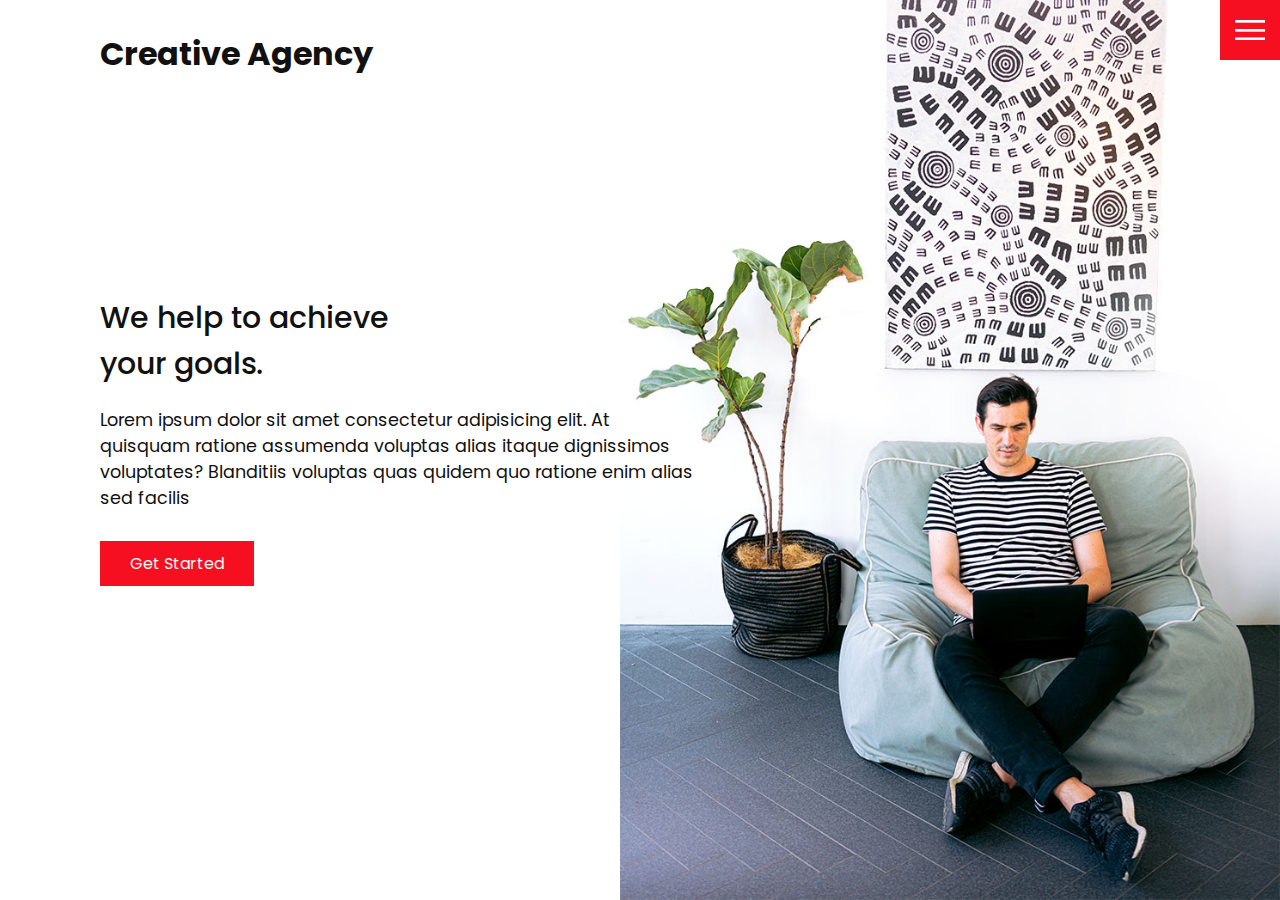
<file: index.html>
<!DOCTYPE html>
<html lang="en">
<head>
    <meta charset="UTF-8">
    <meta name="viewport" content="width=device-width, initial-scale=1.0">
    <link rel="stylesheet" href="style.css">
    <title>creative Agency</title>
</head>
<body>
    <header>
        <div class="logo">Creative Agency</div>
        <div class="toggle"></div>
        <div class="navigation">
            <ul>
                <li><a href="index.html">Home</a></li>
                <li><a href="services.html">Services</a></li>
                <li><a href="work.html">Work</a></li>
                <li><a href="contact.html">Contact</a></li>
            </ul>
            <div class="social-bar">
                <ul>
                    <li>
                        <a href="#">
                            <img src="images/facebook.png" target="_blank" alt="">
                        </a>
                    </li>
                    <li>
                        <a href="#">
                            <img src="images/twitter.png" target="_blank" alt="">
                        </a>
                    </li>
                    <li>
                        <a href="#">
                            <img src="images/instagram.png" target="_blank" alt="">
                        </a>
                    </li>
                </ul>
                <a href="#" class="email-icon">
                    <img src="images/email.png" alt="">
                </a>
            </div>
        </div>
    </header>
    <section class="home">
        <img src="images/home-img.jpg" class="home-image" alt="">
        <div class="home-content">
            <h1>We help to achieve <br>your goals.</h1>
            <p>Lorem ipsum dolor sit amet consectetur adipisicing elit. At quisquam ratione assumenda voluptas alias itaque dignissimos voluptates? Blanditiis voluptas quas quidem quo ratione enim alias sed facilis </p>
            <a href="contact.html" class="btn">Get Started</a>
        </div>
    </section>
    <script src="script.js"></script>
</body>
</html>
</file>
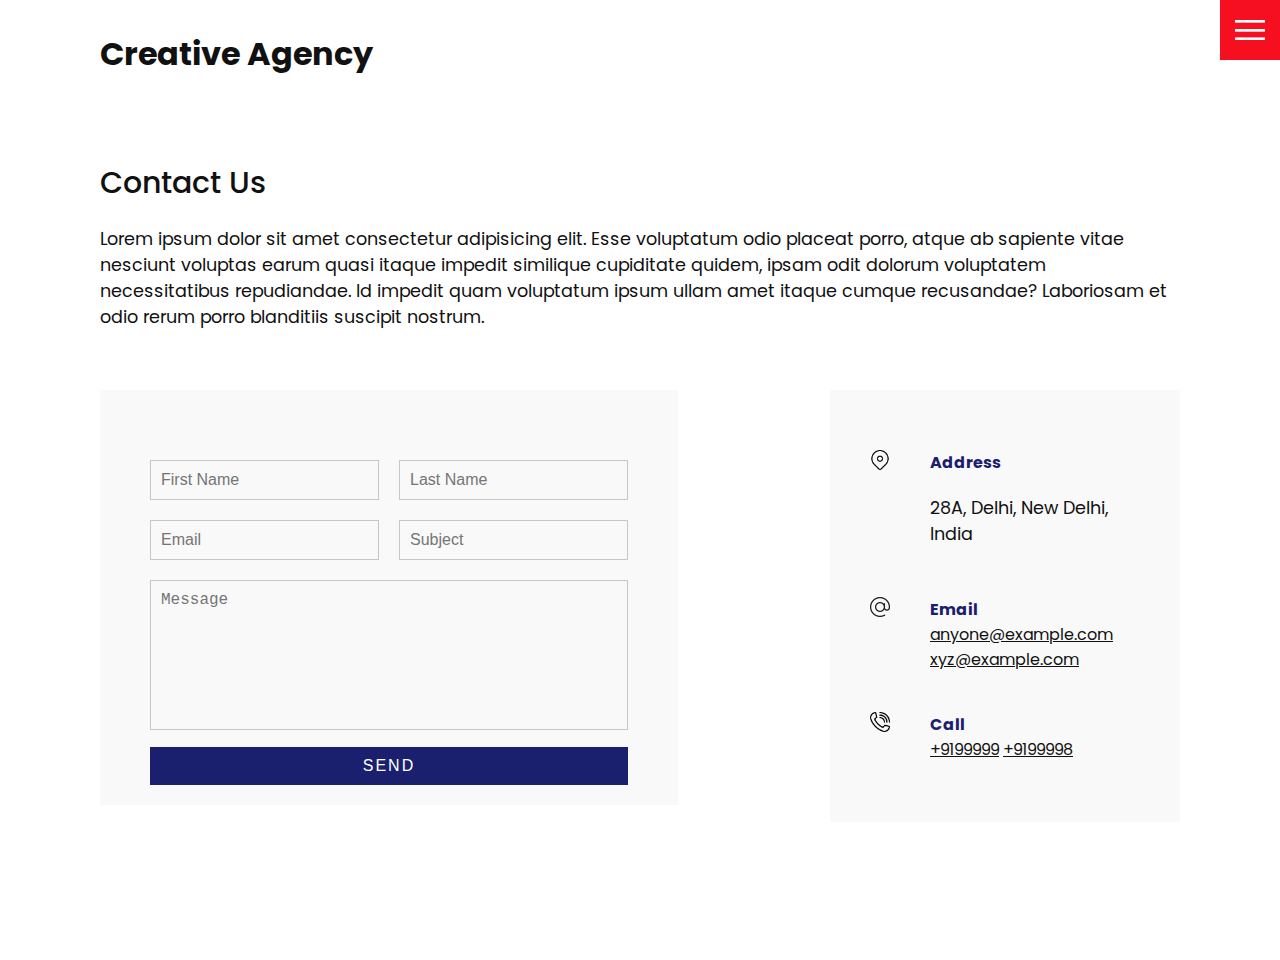
<file: contact.html>
<!DOCTYPE html>
<html lang="en">
<head>
    <meta charset="UTF-8">
    <meta name="viewport" content="width=device-width, initial-scale=1.0">
    <link rel="stylesheet" href="style.css">
    <title>creative Agency</title>
</head>
<body>
    <header>
        <div class="logo">Creative Agency</div>
        <div class="toggle"></div>
        <div class="navigation">
            <ul>
                <li><a href="index.html">Home</a></li>
                <li><a href="services.html">Services</a></li>
                <li><a href="work.html">Work</a></li>
                <li><a href="contact.html">Contact</a></li>
            </ul>
            <div class="social-bar">
                <ul>
                    <li>
                        <a href="#">
                            <img src="images/facebook.png" target="_blank" alt="">
                        </a>
                    </li>
                    <li>
                        <a href="#">
                            <img src="images/twitter.png" target="_blank" alt="">
                        </a>
                    </li>
                    <li>
                        <a href="#">
                            <img src="images/instagram.png" target="_blank" alt="">
                        </a>
                    </li>
                </ul>
                <a href="#" class="email-icon">
                    <img src="images/email.png" alt="">
                </a>
            </div>
        </div>
    </header>
    <section>
        <div class="title">
            <h1>Contact Us</h1>
            <p>Lorem ipsum dolor sit amet consectetur adipisicing elit. Esse voluptatum odio placeat porro, atque ab sapiente vitae nesciunt voluptas earum quasi itaque impedit similique cupiditate quidem, ipsam odit dolorum voluptatem necessitatibus repudiandae. Id impedit quam voluptatum ipsum ullam amet itaque cumque recusandae? Laboriosam et odio rerum porro blanditiis suscipit nostrum.</p>
        </div>
        <div class="contact">
            <div class="contact-form">
                <form>
                    <div class="row">
                        <div class="input50">
                            <input type="text" placeholder="First Name">
                        </div>
                        <div class="input50">
                            <input type="text" placeholder="Last Name">
                        </div>
                    </div>
                    <div class="row">
                        <div class="input50">
                            <input type="text" placeholder="Email">
                        </div>
                        <div class="input50">
                            <input type="text" placeholder="Subject">
                        </div>
                    </div>
                    <div class="row">
                        <div class="input100">
                            <textarea placeholder="Message"></textarea>
                        </div>
                    </div>
                    <div class="row">
                        <div class="input100">
                            <input type="submit" value="Send">
                        </div>
                    </div>
                </form>
            </div>
            <div class="contact-info">
                <div class="info-box">
                    <img src="images/address.png" class="contact-icon">
                    <div class="details">
                        <h4>Address</h4>
                        <p>28A, Delhi, New Delhi, India</p>
                    </div>
                </div>
                <div class="info-box">
                    <img src="images/email.png" class="contact-icon">
                    <div class="details">
                        <h4>Email</h4>
                        <a href="mailto:anyone@example.com">anyone@example.com</a>
                        <a href="mailto:xyz@example.com">xyz@example.com</a>
                    </div>
                </div>
                <div class="info-box">
                    <img src="images/call.png" class="contact-icon">
                    <div class="details">
                        <h4>Call</h4>
                        <a href="tel:+9199999">+9199999</a>
                        <a href="tel:+9199998">+9199998</a>
                    </div>
                </div>
            </div>
        </div>
    </section>
    <script src="script.js"></script>
</body>
</html>
</file>
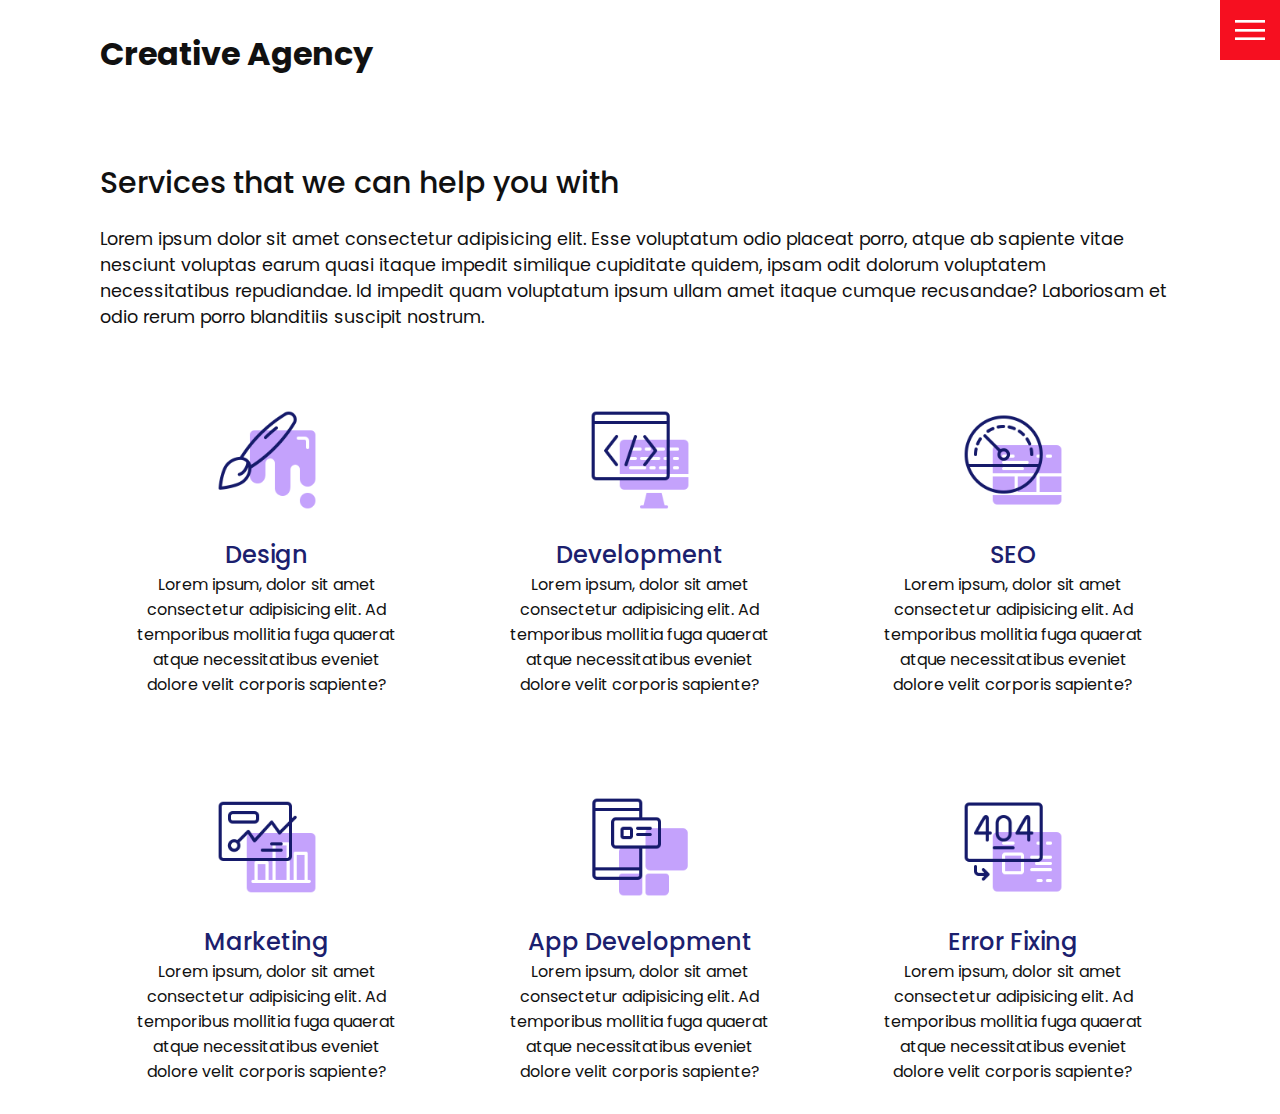
<file: services.html>
<!DOCTYPE html>
<html lang="en">
<head>
    <meta charset="UTF-8">
    <meta name="viewport" content="width=device-width, initial-scale=1.0">
    <link rel="stylesheet" href="style.css">
    <title>creative Agency</title>
</head>
<body>
    <header>
        <div class="logo">Creative Agency</div>
        <div class="toggle"></div>
        <div class="navigation">
            <ul>
                <li><a href="index.html">Home</a></li>
                <li><a href="services.html">Services</a></li>
                <li><a href="work.html">Work</a></li>
                <li><a href="contact.html">Contact</a></li>
            </ul>
            <div class="social-bar">
                <ul>
                    <li>
                        <a href="#">
                            <img src="images/facebook.png" target="_blank" alt="">
                        </a>
                    </li>
                    <li>
                        <a href="#">
                            <img src="images/twitter.png" target="_blank" alt="">
                        </a>
                    </li>
                    <li>
                        <a href="#">
                            <img src="images/instagram.png" target="_blank" alt="">
                        </a>
                    </li>
                </ul>
                <a href="#" class="email-icon">
                    <img src="images/email.png" alt="">
                </a>
            </div>
        </div>
    </header>
    <section>
        <div class="title">
            <h1>Services that we can help you with</h1>
            <p>Lorem ipsum dolor sit amet consectetur adipisicing elit. Esse voluptatum odio placeat porro, atque ab sapiente vitae nesciunt voluptas earum quasi itaque impedit similique cupiditate quidem, ipsam odit dolorum voluptatem necessitatibus repudiandae. Id impedit quam voluptatum ipsum ullam amet itaque cumque recusandae? Laboriosam et odio rerum porro blanditiis suscipit nostrum.</p>
        </div>
        <div class="services">
            <div class="service">
                <div class="icon">
                    <img src="images/001.png">
                </div>
                <h2>Design</h2>
                Lorem ipsum, dolor sit amet consectetur adipisicing elit. Ad temporibus mollitia fuga quaerat atque necessitatibus eveniet dolore velit corporis sapiente?
            </div>
            <div class="service">
                <div class="icon">
                    <img src="images/002.png">
                </div>
                <h2>Development</h2>
                Lorem ipsum, dolor sit amet consectetur adipisicing elit. Ad temporibus mollitia fuga quaerat atque necessitatibus eveniet dolore velit corporis sapiente?
            </div>
            <div class="service">
                <div class="icon">
                    <img src="images/003.png">
                </div>
                <h2>SEO</h2>
                Lorem ipsum, dolor sit amet consectetur adipisicing elit. Ad temporibus mollitia fuga quaerat atque necessitatibus eveniet dolore velit corporis sapiente?
            </div>
            <div class="service">
                <div class="icon">
                    <img src="images/004.png">
                </div>
                <h2>Marketing</h2>
                Lorem ipsum, dolor sit amet consectetur adipisicing elit. Ad temporibus mollitia fuga quaerat atque necessitatibus eveniet dolore velit corporis sapiente?
            </div>
            <div class="service">
                <div class="icon">
                    <img src="images/005.png">
                </div>
                <h2>App Development</h2>
                Lorem ipsum, dolor sit amet consectetur adipisicing elit. Ad temporibus mollitia fuga quaerat atque necessitatibus eveniet dolore velit corporis sapiente?
            </div>
            <div class="service">
                <div class="icon">
                    <img src="images/006.png">
                </div>
                <h2>Error Fixing</h2>
                Lorem ipsum, dolor sit amet consectetur adipisicing elit. Ad temporibus mollitia fuga quaerat atque necessitatibus eveniet dolore velit corporis sapiente?
            </div>
        </div>
    </section>
    <script src="script.js"></script>
</body>
</html>
</file>
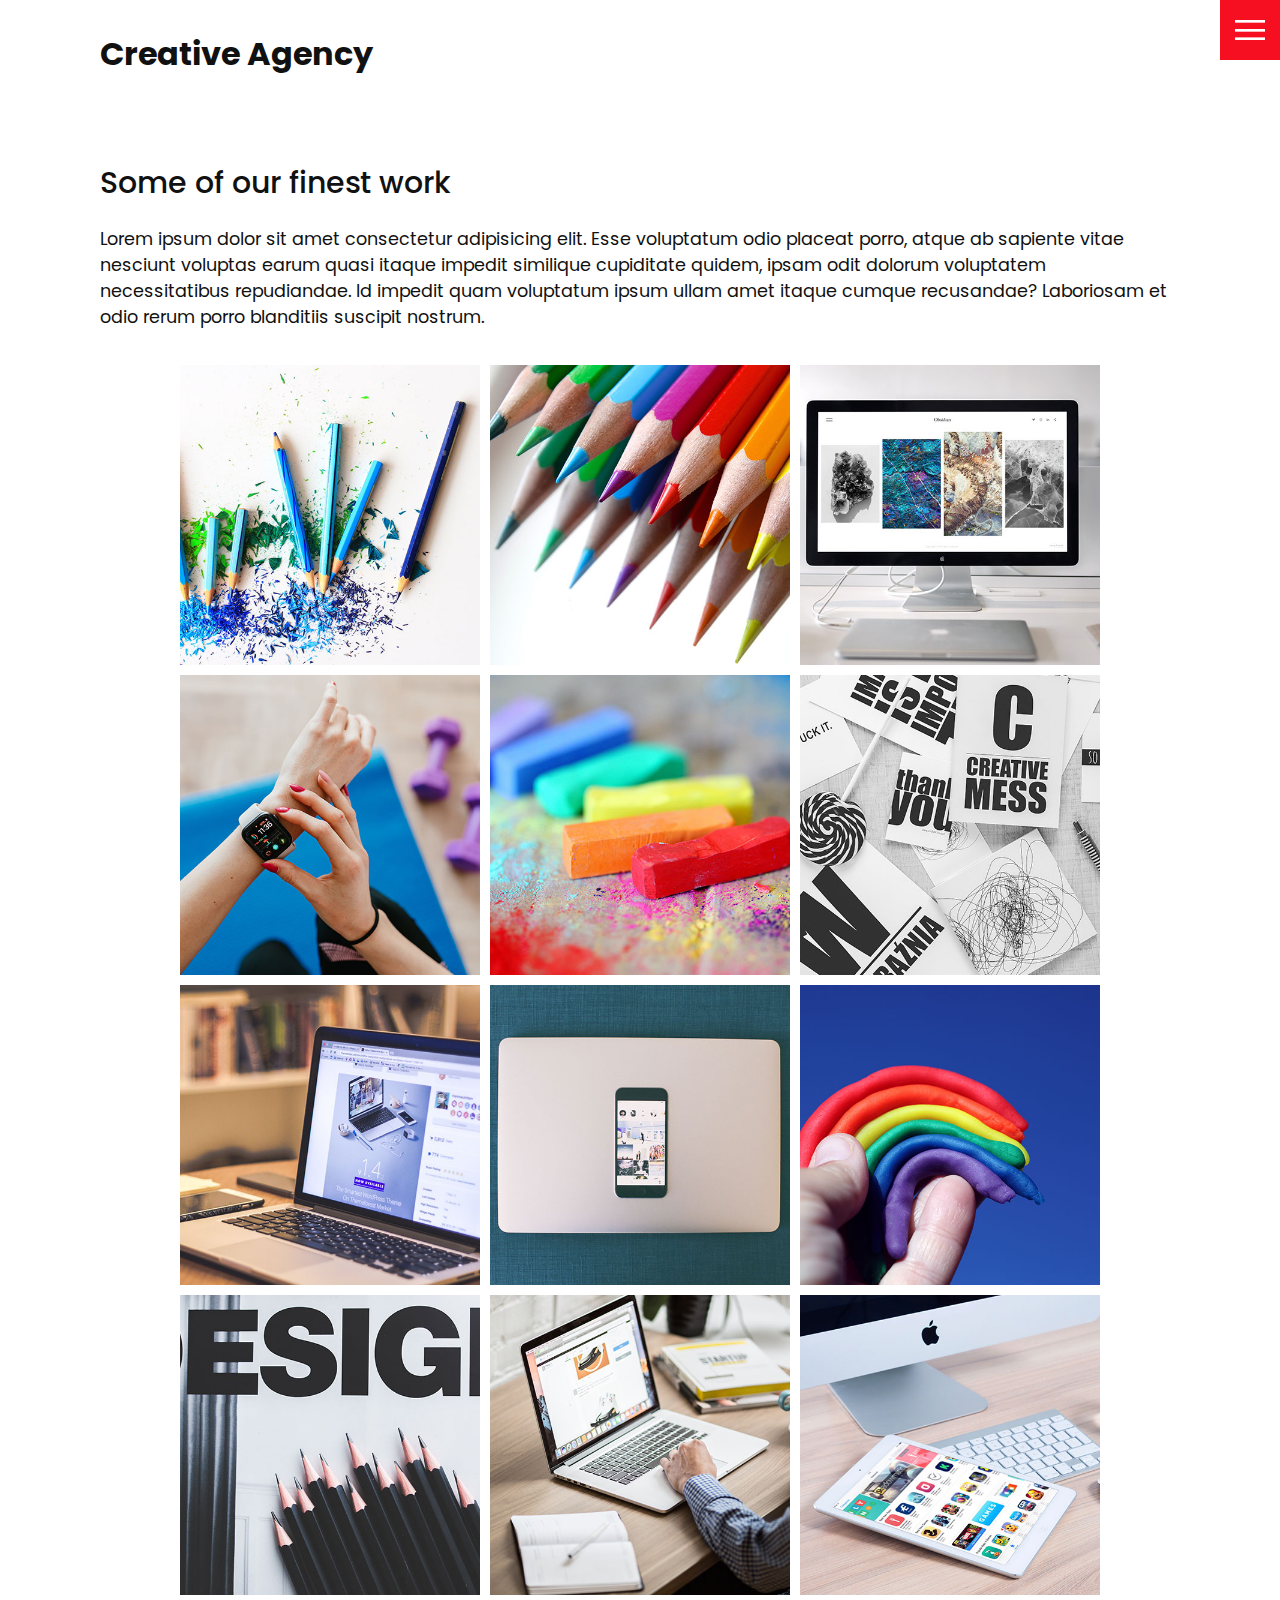
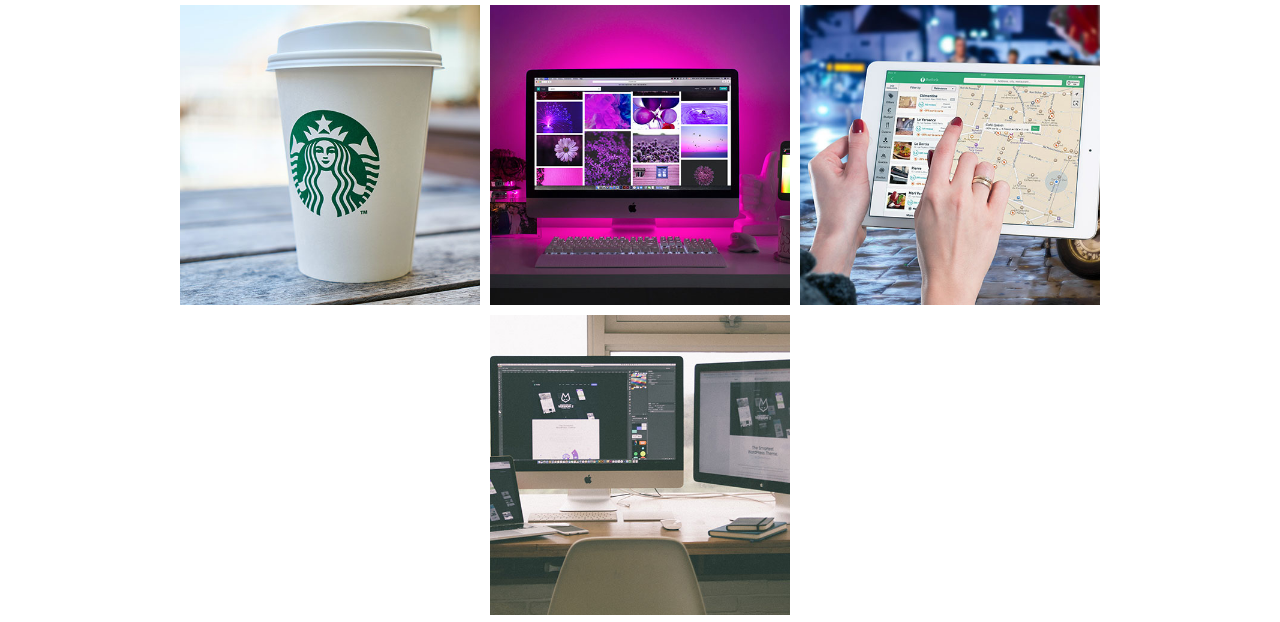
<file: work.html>
<!DOCTYPE html>
<html lang="en">
<head>
    <meta charset="UTF-8">
    <meta name="viewport" content="width=device-width, initial-scale=1.0">
    <link rel="stylesheet" href="style.css">
    <title>creative Agency</title>
</head>
<body>
    <header>
        <div class="logo">Creative Agency</div>
        <div class="toggle"></div>
        <div class="navigation">
            <ul>
                <li><a href="index.html">Home</a></li>
                <li><a href="services.html">Services</a></li>
                <li><a href="work.html">Work</a></li>
                <li><a href="contact.html">Contact</a></li>
            </ul>
            <div class="social-bar">
                <ul>
                    <li>
                        <a href="#">
                            <img src="images/facebook.png" target="_blank" alt="">
                        </a>
                    </li>
                    <li>
                        <a href="#">
                            <img src="images/twitter.png" target="_blank" alt="">
                        </a>
                    </li>
                    <li>
                        <a href="#">
                            <img src="images/instagram.png" target="_blank" alt="">
                        </a>
                    </li>
                </ul>
                <a href="#" class="email-icon">
                    <img src="images/email.png" alt="">
                </a>
            </div>
        </div>
    </header>
    <section>
        <div class="title">
            <h1>Some of our finest work</h1>
            <p>Lorem ipsum dolor sit amet consectetur adipisicing elit. Esse voluptatum odio placeat porro, atque ab sapiente vitae nesciunt voluptas earum quasi itaque impedit similique cupiditate quidem, ipsam odit dolorum voluptatem necessitatibus repudiandae. Id impedit quam voluptatum ipsum ullam amet itaque cumque recusandae? Laboriosam et odio rerum porro blanditiis suscipit nostrum.</p>
        </div>
        <div class="portfolio">
            <div class="item">
                <img src="images/portfolio-item1.jpg" alt="">
                <div class="action">
                    <a href="#">Launch</a>
                </div>
            </div>
            <div class="item">
                <img src="images/portfolio-item2.jpg" alt="">
                <div class="action">
                    <a href="#">Launch</a>
                </div>
            </div>
            <div class="item">
                <img src="images/portfolio-item3.jpg" alt="">
                <div class="action">
                    <a href="#">Launch</a>
                </div>
            </div>
            <div class="item">
                <img src="images/portfolio-item4.jpg" alt="">
                <div class="action">
                    <a href="#">Launch</a>
                </div>
            </div>
            <div class="item">
                <img src="images/portfolio-item5.jpg" alt="">
                <div class="action">
                    <a href="#">Launch</a>
                </div>
            </div>
            <div class="item">
                <img src="images/portfolio-item6.jpg" alt="">
                <div class="action">
                    <a href="#">Launch</a>
                </div>
            </div>
            <div class="item">
                <img src="images/portfolio-item7.jpg" alt="">
                <div class="action">
                    <a href="#">Launch</a>
                </div>
            </div>
            <div class="item">
                <img src="images/portfolio-item8.jpg" alt="">
                <div class="action">
                    <a href="#">Launch</a>
                </div>
            </div>
            <div class="item">
                <img src="images/portfolio-item9.jpg" alt="">
                <div class="action">
                    <a href="#">Launch</a>
                </div>
            </div>
            <div class="item">
                <img src="images/portfolio-item10.jpg" alt="">
                <div class="action">
                    <a href="#">Launch</a>
                </div>
            </div>
            <div class="item">
                <img src="images/portfolio-item11.jpg" alt="">
                <div class="action">
                    <a href="#">Launch</a>
                </div>
            </div>
            <div class="item">
                <img src="images/portfolio-item12.jpg" alt="">
                <div class="action">
                    <a href="#">Launch</a>
                </div>
            </div>
            <div class="item">
                <img src="images/portfolio-item13.jpg" alt="">
                <div class="action">
                    <a href="#">Launch</a>
                </div>
            </div>
            <div class="item">
                <img src="images/portfolio-item14.jpg" alt="">
                <div class="action">
                    <a href="#">Launch</a>
                </div>
            </div>
            <div class="item">
                <img src="images/portfolio-item15.jpg" alt="">
                <div class="action">
                    <a href="#">Launch</a>
                </div>
            </div>
            <div class="item">
                <img src="images/portfolio-item16.jpg" alt="">
                <div class="action">
                    <a href="#">Launch</a>
                </div>
            </div>
        </div>
    </section>
    <script src="script.js"></script>
</body>
</html>
</file>
<file: style.css>
@import url('https://fonts.googleapis.com/css2?family=Poppins:wght@200;300;400;500;600;700&display=swap');

*{
    margin: 0;
    padding: 0;
    box-sizing: border-box;
}

html,body{
    font-family: 'Poppins', sans-serif;
    color: #111;

}
h1{
    font-size: 30px;
    font-weight: 500;
}
p{
    margin: 20px 0 10px;
    font-size: 1.1rem;
}
section{
    display: flex;
    flex-direction: column;
    height: 100vh;
    align-items: center;
    padding: 100px;
    margin-top: 60px;
}
section.home{
    flex-direction: row;
    margin-top: 0;
}

.btn{
    display: inline-block;
    cursor: pointer;
    text-decoration: none;
    background-color: #f60f20;
    color: white;
    padding: 10px 30px;
    margin: 20px 0;
    border: 0;
}
.btn:hover{
    transform: scale(0.98);
}
.toggle{
    position: fixed;
    top: 0;
    right: 0;
    width: 60px;
    height: 60px;
    background: #f60f20 url(./images/menu.png);
    background-size: 30px;
    background-repeat: no-repeat;
    background-position: center;
    z-index: 20;
    cursor: pointer;
}
.toggle.active{
    background: #f60f20 url(./images/close.png);
    background-size: 25px;
    background-repeat: no-repeat;
    background-position: center;
}
.navigation{
    position: fixed;
    top: 0;
    left: 100%;
    width: 100%;
    height: 100%;
    background-color: white;
    z-index: 15;
    display: flex;
    justify-content: center;
    align-items: center;
}
.navigation.active{
    left: 0;
}
.navigation ul{
    position: relative;
}
.navigation ul li{
    position: relative;
    list-style: none;
    text-align: center;
}
.navigation ul li a{
    font-size: 2.2em;
    color: #111;
    text-decoration: none;
    font-weight: 300;
}
.navigation ul li a:hover{
    color: #f60f20;
}
.navigation .social-bar{
    position: absolute;
    top: 0;
    left: 0;
    width: 60px;
    height: 100%;
    display: flex;
    justify-content: center;
    align-items: center;
}
.navigation .social-bar a{
    display: inline-block;
    transform: scale(0.5);
}
.navigation .email-icon{
    position: absolute;
    bottom: 20px;
    transform: scale(0.5);
}
.home-content{
    position: relative;
    z-index: 10;
    max-width: 600px;
}
.logo{
    position: absolute;
    top:30px;
    left:100px;
    font-size: 2rem;
    font-weight: 700;
    z-index: 20;
}

.home-image{
    position: absolute;
    bottom: 0;
    right: 0;
    height: 110%;
}
.services{
    margin-top: 40px;
    display: grid;
    grid-template-columns: repeat(3, 1fr);
    gap: 40px;
    text-align: center;
}
.services .service{
    padding: 30px;
}
.services .service:hover{
    box-shadow: 0 10px 30px rgba(0,0,0,0.1);
}
.services .service h2{
    font-size: 24px;
    font-weight: 500;
    margin-top: 20px;
    color: #1b206e;
}
.services .service .icon img{
    max-width: 100px;
}

.portfolio{
    display: flex;
    flex-wrap: wrap;
    margin-top: 20px;
    justify-content: center;
}

.portfolio .item{
    position: relative;
    width: 300px;
    height: 300px;
    margin: 5px;
}

.portfolio .item img{
    width: 100%;
    height: 100%;
}
.portfolio .item .action{
    position: absolute;
    top: 0;
    left: 0;
    width: 100%;
    height: 100%;
    background: rgba(0,0,0,0.8);
    display: flex;
    justify-content: center;
    align-items: center;
    opacity: 0;
    transition: 0.5s;
}
.portfolio .item:hover .action{
    opacity: 1;
}
.portfolio .item .action a{
    display: inline-block;
    color: #fff;
    text-decoration: none;
    border: 1px solid white;
    padding: 5px 15px;
}
.contact{
    position: relative;
    width: 100%;
    margin-top: 50px;
    display: flex;
    justify-content: space-between;
    align-items: flex-start;
}
.contact-form{
    position: relative;
    background: #f9f9f9;
    width: calc(100%-400px);
    padding: 60px 40px 20px;
}

.contact-form form{
    width: 100%;
}
.contact-form .row{
    width: 100%;
    display: flex;
}
.contact-form .input50{
    width: 50%;
    margin: 0 10px;
}
.contact-form .input100{
    width:100%;
    margin: 0 10px;
}
.contact-form .row input,
.contact-form .row textarea{
    position: relative;
    border: 1px solid rgba(0,0,0,0.2);
    color: #111;
    background: transparent;
    width: 100%;
    padding: 10px;
    outline: none;
    font-size: 16px;
    font-weight: 300;
    margin: 10px 0;
    resize: none;
}
.contact-form .row textarea{
    height: 150px;
}
.contact-form .row input[type='submit']{
    background-color: #1b206e;
    color: #fff;
    margin: 0;
    text-transform: uppercase;
    letter-spacing: 2px;
    font-weight: 300;
    border: 0;
    cursor: pointer;
}
.contact-info{
    width: 350px;
    background: #f9f9f9;
    padding: 60px 40px 20px;
}
.contact-info .info-box{
    display: flex;
    align-items: flex-start;
    margin-bottom: 40px;

}
.contact-info .info-box .contact-icon{
    width: 20px;
    margin-right: 40px;
}
.contact-info .info-box .details h4{
    color: #1b206e;
}
.contact-info .info-box .details p,
.contact-info .info-box .details a{
    color: #111;
}

@media(max-width: 1068px){
    .home-image{
        display: none;
    }
    .logo{
        top: 10px;
        left: 40px;
        font-size: 1.5rem;
    }
    section{
        padding: 100px 40px;
    }
    .navigation ul li a{
        font-size: 2rem;
    }
    .services{
        grid-template-columns: repeat(2, 1fr);
    }
    .contact{
        flex-direction: column;
    }
    .contact-form{
        width: 100%;
        padding: 30px 30px 20px;
    }
    .contact-form .row{
        flex-direction: column;
    }
    .contact-form .input50,
    .contact-form .input100{
        width: 100%;
        margin: 0;
    }
    .contact-info{
        width: 100%;
        margin-top: 20px;
        padding: 30px 30px 20px;
    }
}
@media(max-width: 768px) {
    .services{
        grid-template-columns: 1fr;
    }
    .services .service{
        box-shadow: 0 10px 30px rgba(0,0,0,0.1);
    }
}
</file>
